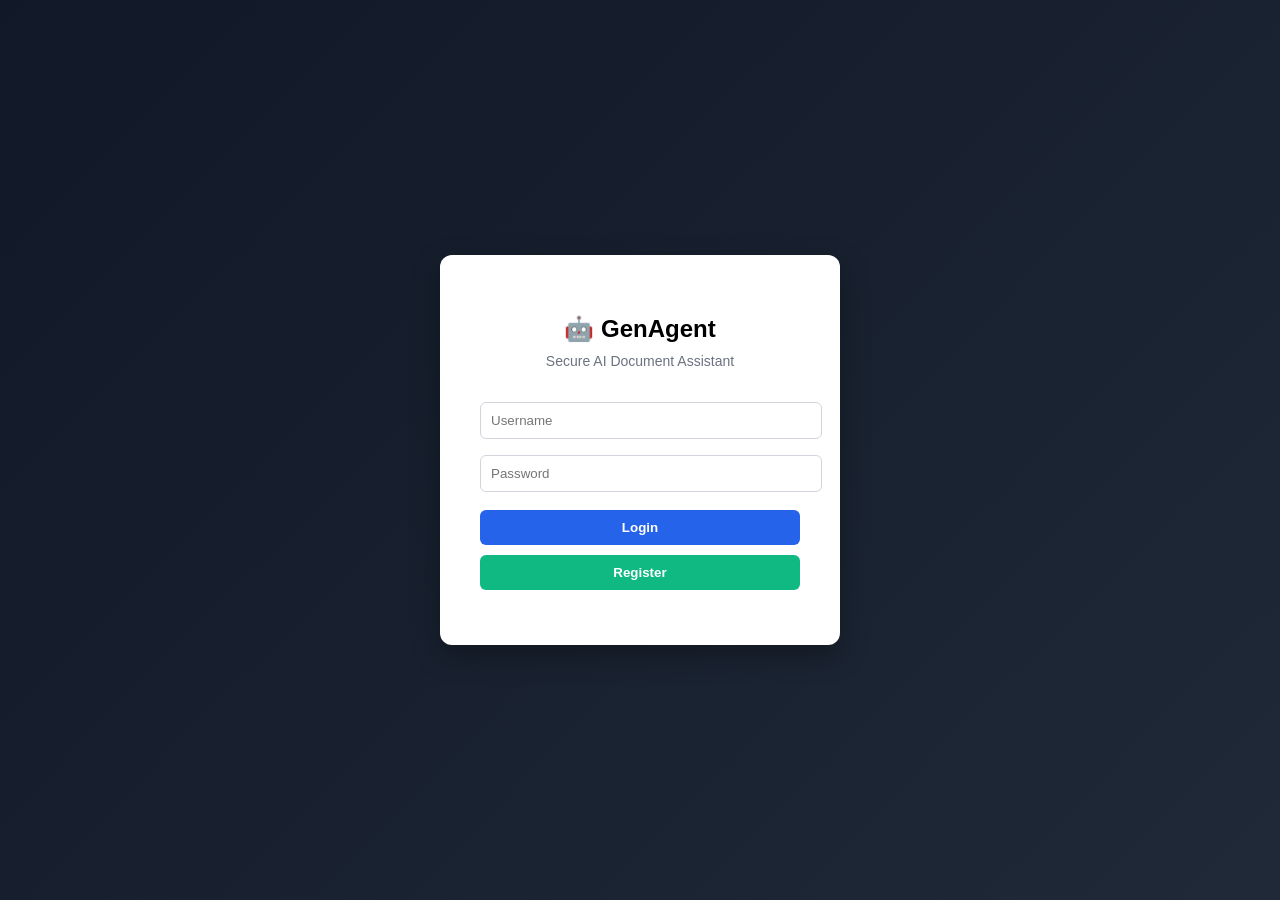
<file: frontend/login.html>
<!DOCTYPE html>
<html lang="en">
<head>
<meta charset="UTF-8">
<title>GenAgent Login</title>

<style>
body{
    font-family: Arial, Helvetica, sans-serif;
    background: linear-gradient(135deg,#111827,#1f2937);
    height:100vh;
    display:flex;
    justify-content:center;
    align-items:center;
    margin:0;
}

.login-card{
    background:white;
    padding:40px;
    border-radius:12px;
    width:320px;
    text-align:center;
    box-shadow:0 10px 30px rgba(0,0,0,0.3);
}

h2{
    margin-bottom:10px;
}

.subtitle{
    color:#6b7280;
    font-size:14px;
    margin-bottom:25px;
}

input{
    width:100%;
    padding:10px;
    margin:8px 0;
    border-radius:6px;
    border:1px solid #d1d5db;
}

button{
    width:100%;
    padding:10px;
    margin-top:10px;
    border:none;
    border-radius:6px;
    color:white;
    font-weight:bold;
    cursor:pointer;
}

.login-btn{
    background:#2563eb;
}
.login-btn:hover{
    background:#1d4ed8;
}

.register-btn{
    background:#10b981;
}
.register-btn:hover{
    background:#059669;
}

#msg{
    margin-top:15px;
    font-size:14px;
    color:#ef4444;
}
</style>
</head>

<body>

<div class="login-card">

    <h2>🤖 GenAgent</h2>
    <div class="subtitle">Secure AI Document Assistant</div>

    <input id="username" placeholder="Username">
    <input id="password" type="password" placeholder="Password">

    <button class="login-btn" onclick="login()">Login</button>
    <button class="register-btn" onclick="register()">Register</button>

    <p id="msg"></p>

</div>

<script>

const API = "http://127.0.0.1:8000";
const msg = document.getElementById("msg");

/* ---------------- REGISTER ---------------- */

async function register(){

    let u = document.getElementById("username").value.trim();
    let p = document.getElementById("password").value.trim();

    if(!u || !p){
        msg.innerText="Enter username & password";
        return;
    }

    // IMPORTANT: send FORM DATA
    const formData = new FormData();
    formData.append("username", u);
    formData.append("password", p);

    const res = await fetch(`${API}/register`,{
        method:"POST",
        body:formData
    });

    const data = await res.json();

    if(res.ok){
        msg.style.color="green";
        msg.innerText="Registered successfully! Now login.";
    }else{
        msg.style.color="red";
        msg.innerText=data.detail;
    }
}

/* ---------------- LOGIN ---------------- */

async function login(){

    let u = document.getElementById("username").value.trim();
    let p = document.getElementById("password").value.trim();

    const formData = new FormData();
    formData.append("username", u);
    formData.append("password", p);

    const res = await fetch(`${API}/login`,{
        method:"POST",
        body:formData
    });

    const data = await res.json();

    if(!res.ok){
        msg.style.color="red";
        msg.innerText=data.detail;
        return;
    }

    // SAVE TOKEN
    localStorage.setItem("token",data.access_token);

    // GO TO CHAT PAGE
    window.location.href="/chat";
}

</script>


</body>
</html>
</file>
